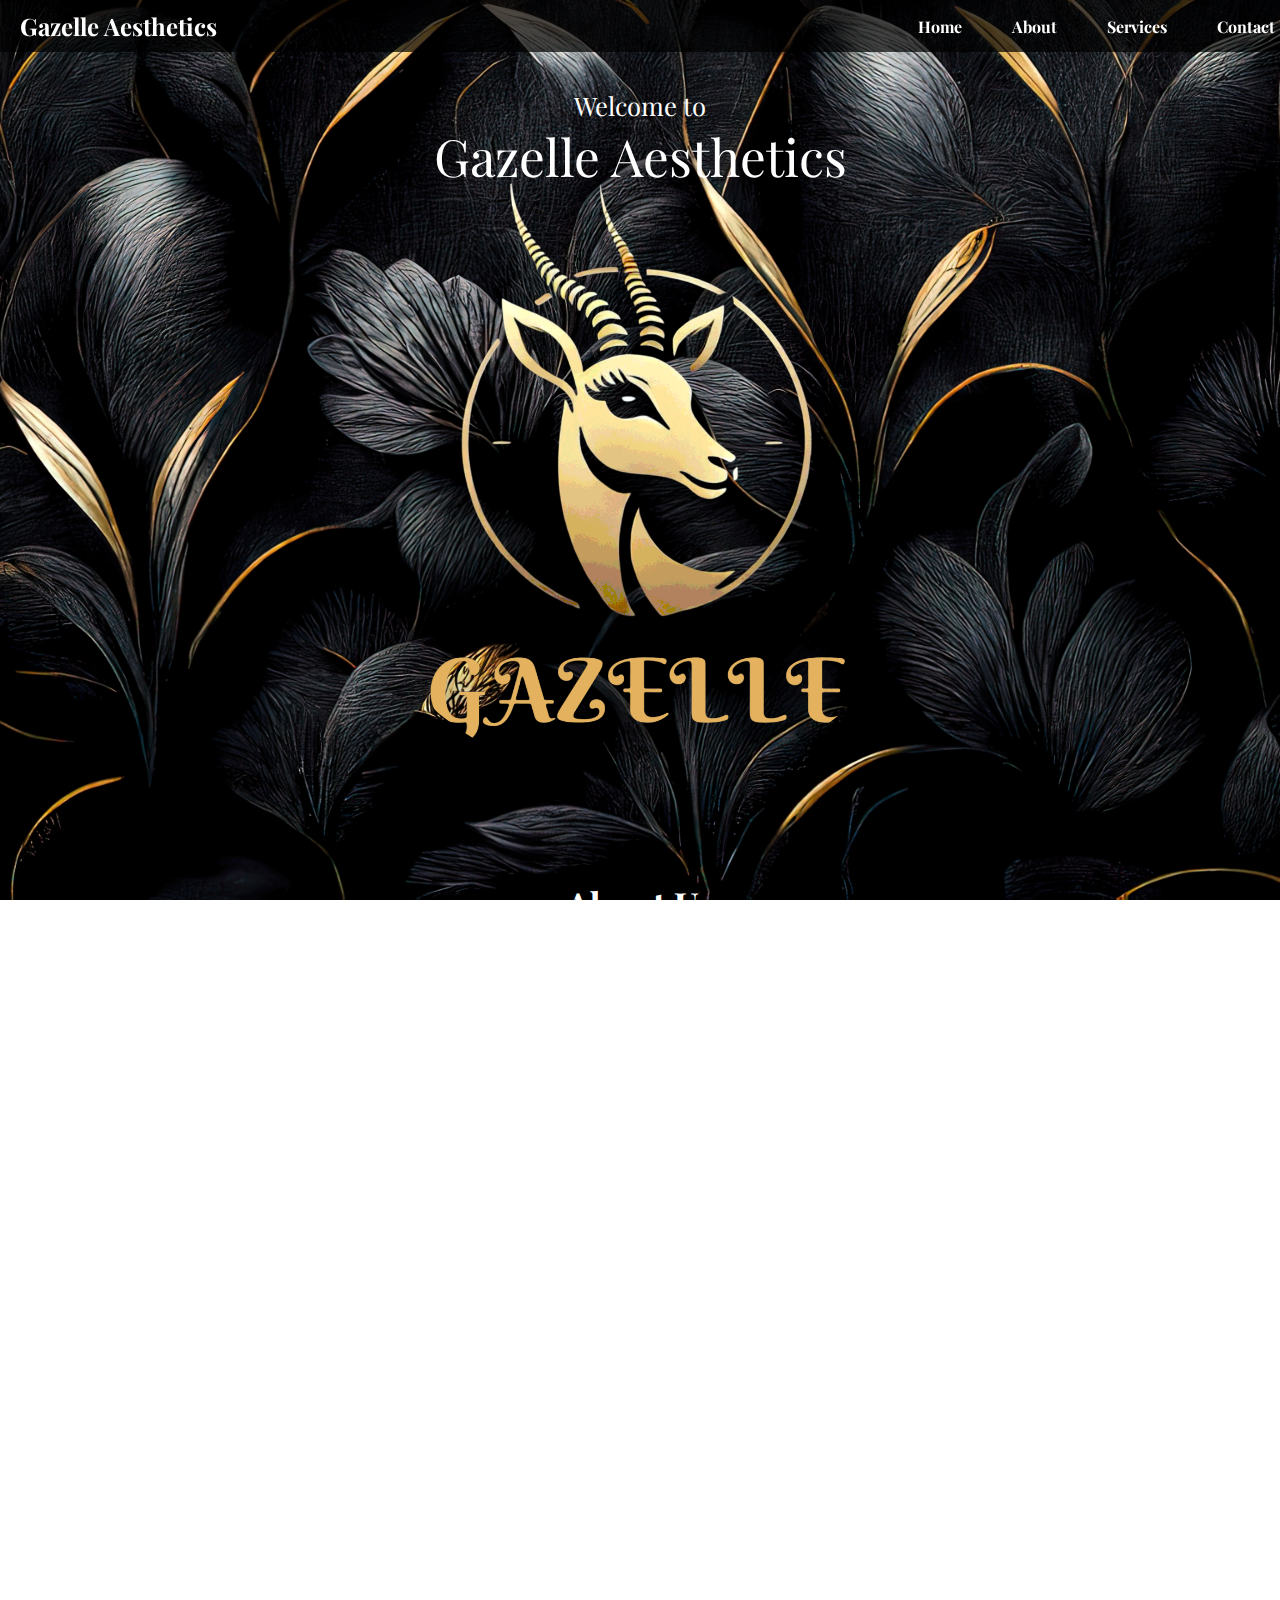
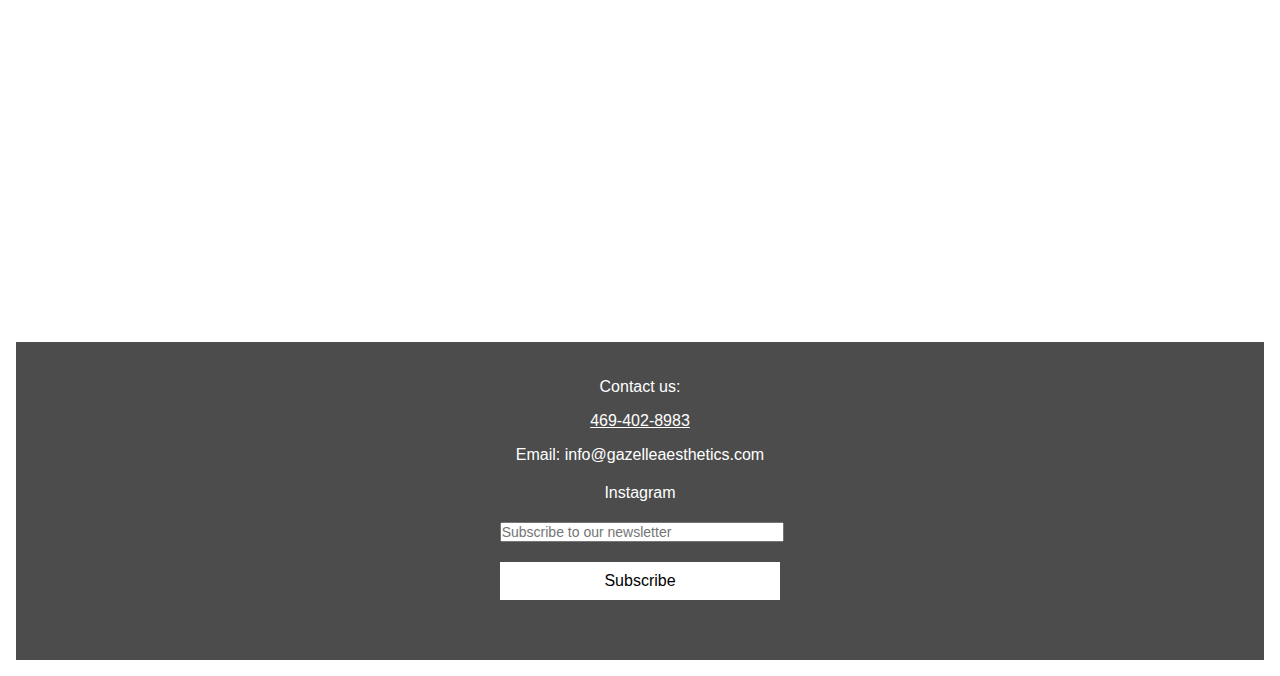
<file: index.html>
<!DOCTYPE html>
<html lang="en">
<head>
    <meta charset="UTF-8">
    <meta name="viewport" content="width=device-width, initial-scale=1.0">
    <title>Gazelle Aesthetics</title>
    <link href="https://fonts.googleapis.com/css2?family=Playfair+Display:wght@400;700&family=Merriweather:wght@400;700&family=Bodoni+Moda:wght@400;700&family=Libre+Baskerville:wght@400;700&display=swap" rel="stylesheet">
    <link rel="stylesheet" href="app.css">
</head>
<body class="fade-in">
    <header>
        <div class="logo">Gazelle Aesthetics</div>
        <nav>
            <ul>
                <li><a href="index.html" onclick="navigate(event, 'index.html')">Home</a></li>
                <li><a href="about.html" onclick="navigate(event, 'about.html')">About</a></li>
                <li><a href="services.html" onclick="navigate(event, 'services.html')">Services</a></li>
                <li><a href="contact.html" onclick="navigate(event, 'contact.html')">Contact</a></li>
            </ul>
        </nav>
    </header>

    <div id="main">
        <section class="hero">
            <img src="hero.jpg" alt="Hero Image">
            <div class="hero-text1">
                <div>Welcome to</div>
                <!--<p>Your beauty, our passion.</p>
                <button onclick="navigate(event, 'services.html')">Explore Services</button>-->
            </div>
            <div class="hero-text">
                <div>Gazelle Aesthetics</div>
            </div>
        </section>

        <section class="introduction">
            <h2>About Us</h2>
            <p>Gazelle Aesthetics offers top-notch aesthetic services including Weight Loss, B12, Botox, and Fillers to enhance your natural beauty.</p>
        </section>

        <section class="featured-services">
            <h2>Featured Services</h2>
            <div class="service">
                <h3>Weight Loss</h3>
                <p>Effective weight loss solutions tailored to your needs.</p>
            </div>
            <div class="service">
                <h3>B12</h3>
                <p>Boost your energy with our B12 treatments.</p>
            </div>
            <div class="service">
                <h3>Botox</h3>
                <p>Rejuvenate your appearance with our Botox services.</p>
            </div>
            <div class="service">
                <h3>Fillers</h3>
                <p>Get a youthful look with our professional fillers.</p>
            </div>
        </section>

        <section class="testimonials">
            <h2>Testimonials</h2>
            <blockquote>"Amazing service and fantastic results!" - Client A</blockquote>
            <blockquote>"Highly recommend Gazelle Aesthetics!" - Client B</blockquote>
        </section>

        <footer>
            <div class="contact-info">
                <p>Contact us:</p> <a href="tel:+1469-402-8983">469-402-8983</a>
                <p>Email: info@gazelleaesthetics.com</p>
            </div>
            <div class="social-media">
                <a href="https://www.instagram.com/gazelleaesthetics/" target="_blank">Instagram</a>
            </div>
            <div class="newsletter">
                <form id="newsletter-form">
                    <input type="email" placeholder="Subscribe to our newsletter" required>
                    <button type="submit">Subscribe</button>
                </form>
            </div>
        </footer>
    </div>

    <script src="app.js"></script>
</body>
</html>
</file>
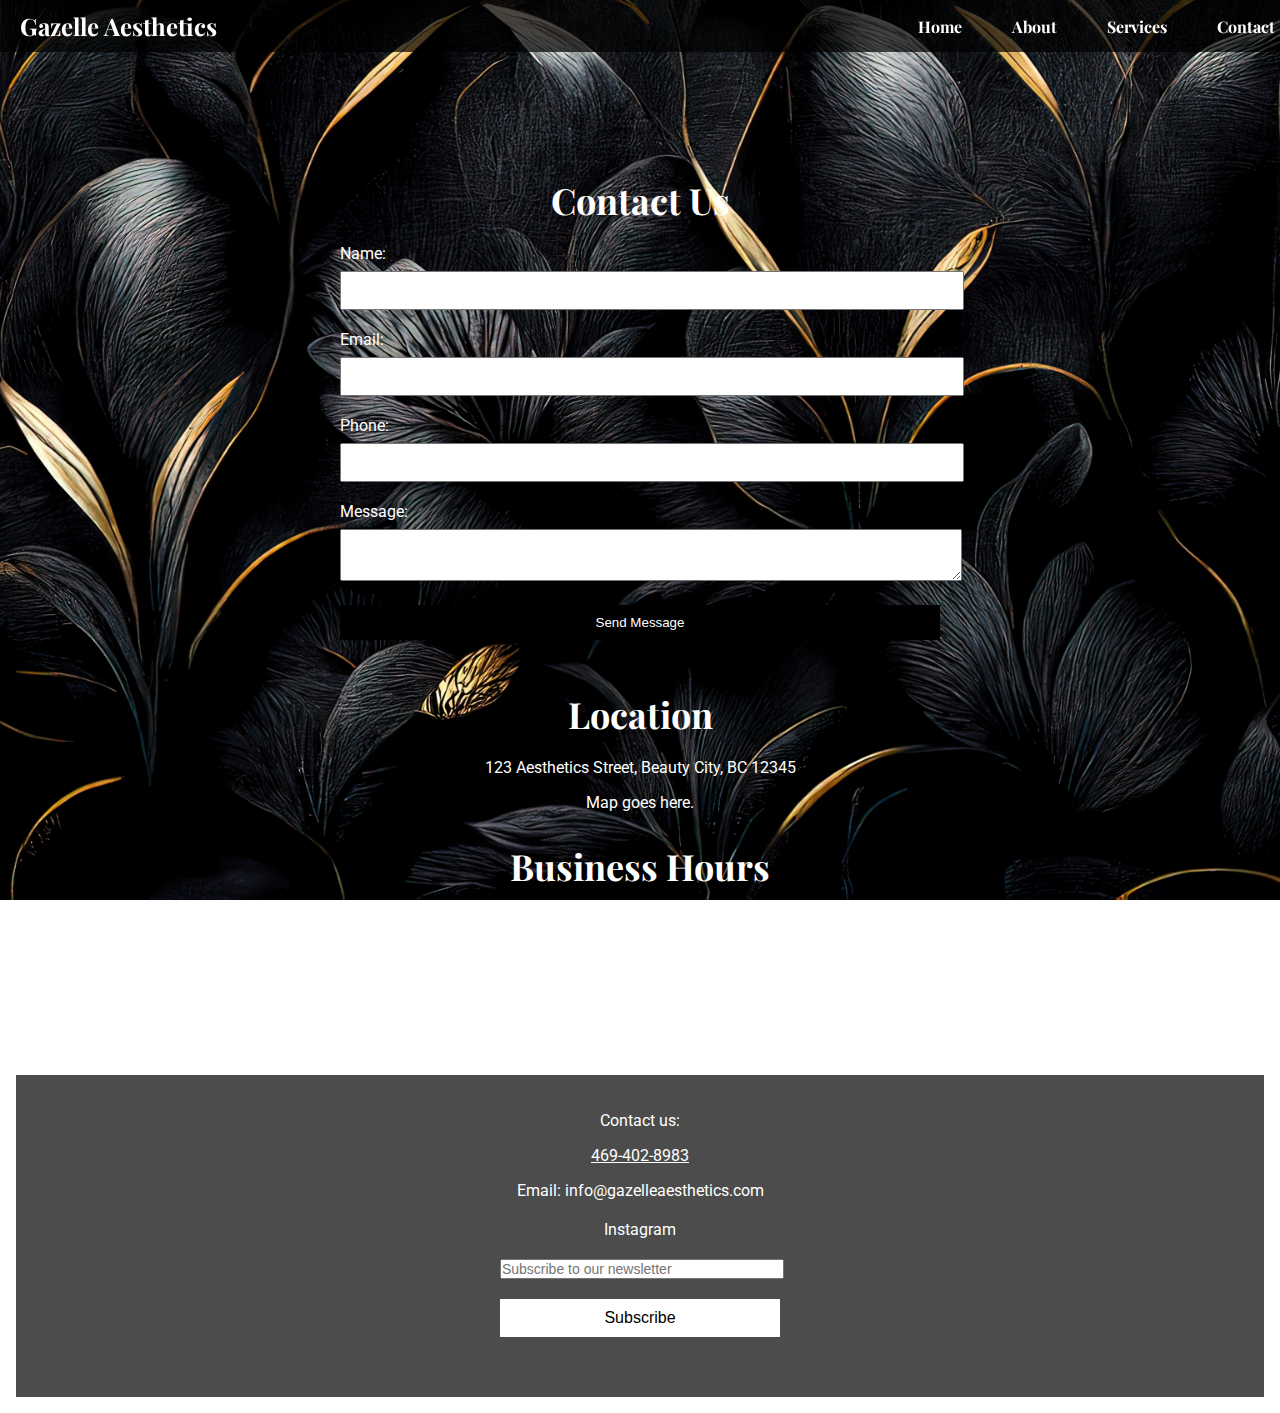
<file: contact.html>
<!DOCTYPE html>
<html lang="en">
<head>
    <meta charset="UTF-8">
    <meta name="viewport" content="width=device-width, initial-scale=1.0">
    <title>Contact - Gazelle Aesthetics</title>
    <link href="https://fonts.googleapis.com/css2?family=Playfair+Display:wght@400;700&family=Roboto:wght@300;400;700&display=swap" rel="stylesheet">
    <link rel="stylesheet" href="app.css">
</head>
<body class="fade-in">
    <header>
        <div class="logo">Gazelle Aesthetics</div>
        <nav>
            <ul>
                <li><a href="index.html" onclick="navigate(event, 'index.html')">Home</a></li>
                <li><a href="about.html" onclick="navigate(event, 'about.html')">About</a></li>
                <li><a href="services.html" onclick="navigate(event, 'services.html')">Services</a></li>
                <li><a href="contact.html" onclick="navigate(event, 'contact.html')">Contact</a></li>
            </ul>
        </nav>
    </header>

    <div id="main">
        <section class="contact">
            <h2>Contact Us</h2>
            <form>
                <label for="name">Name:</label>
                <input type="text" id="name" name="name" required>
                <label for="email">Email:</label>
                <input type="email" id="email" name="email" required>
                <label for="phone">Phone:</label>
                <input type="tel" id="phone" name="phone" required>
                <label for="message">Message:</label>
                <textarea id="message" name="message" required></textarea>
                <button type="submit">Send Message</button>
            </form>

            <h2>Location</h2>
            <p>123 Aesthetics Street, Beauty City, BC 12345</p>
            <div id="map">Map goes here.</div>

            <h2>Business Hours</h2>
            <p>Monday - Friday: 9 AM - 6 PM</p>
            <p>Saturday: 10 AM - 4 PM</p>
            <p>Sunday: Closed</p>
        </section>

        <footer>
            <div class="contact-info">
                <p>Contact us:</p> <a href="tel:+1469-402-8983">469-402-8983</a>
                <p>Email: info@gazelleaesthetics.com</p>
            </div>
            <div class="social-media">
                <a href="https://www.instagram.com/gazelleaesthetics/" target="_blank">Instagram</a>
            </div>
            <div class="newsletter">
                <form id="newsletter-form">
                    <input type="email" placeholder="Subscribe to our newsletter" required>
                    <button type="submit">Subscribe</button>
                </form>
            </div>
        </footer>
        
    </div>

    <script src="app.js"></script>
</body>
</html>
</file>
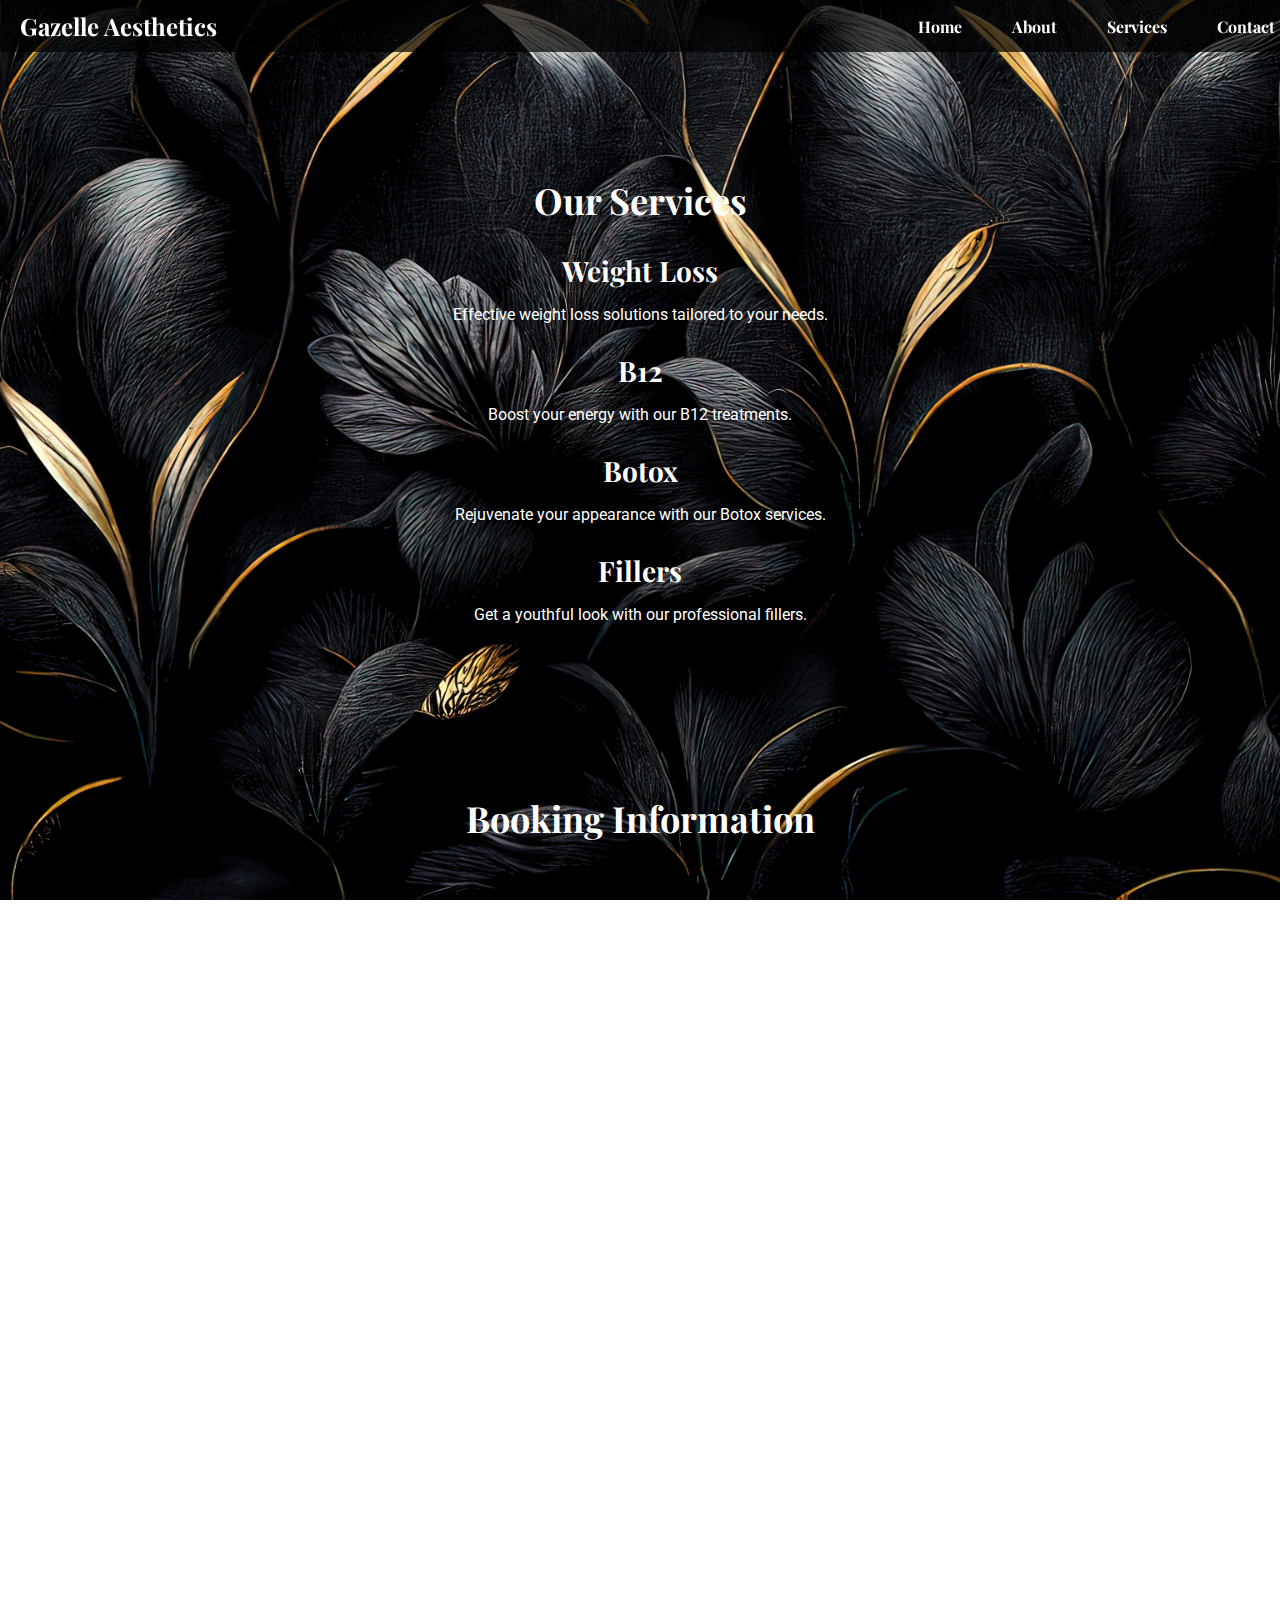
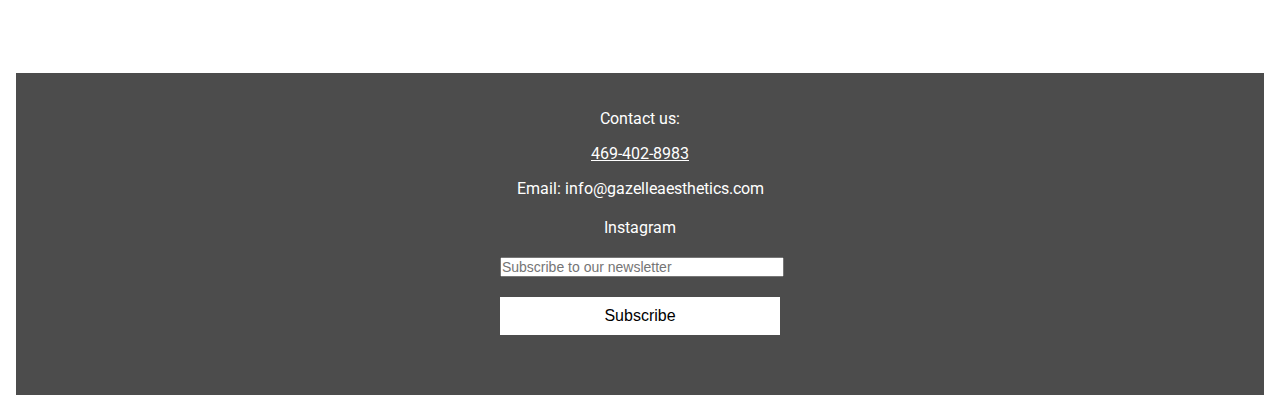
<file: services.html>
<!DOCTYPE html>
<html lang="en">
<head>
    <meta charset="UTF-8">
    <meta name="viewport" content="width=device-width, initial-scale=1.0">
    <title>Services - Gazelle Aesthetics</title>
    <link href="https://fonts.googleapis.com/css2?family=Playfair+Display:wght@400;700&family=Roboto:wght@300;400;700&display=swap" rel="stylesheet">
    <link rel="stylesheet" href="app.css">
</head>
<body class="fade-in">
    <header>
        <div class="logo">Gazelle Aesthetics</div>
        <nav>
            <ul>
                <li><a href="index.html" onclick="navigate(event, 'index.html')">Home</a></li>
                <li><a href="about.html" onclick="navigate(event, 'about.html')">About</a></li>
                <li><a href="services.html" onclick="navigate(event, 'services.html')">Services</a></li>
                <li><a href="contact.html" onclick="navigate(event, 'contact.html')">Contact</a></li>
            </ul>
        </nav>
    </header>

    <div id="main">
        <section class="services">
            <h2>Our Services</h2>
            <div class="service-category">
                <h3>Weight Loss</h3>
                <p>Effective weight loss solutions tailored to your needs.</p>
            </div>
            <div class="service-category">
                <h3>B12</h3>
                <p>Boost your energy with our B12 treatments.</p>
            </div>
            <div class="service-category">
                <h3>Botox</h3>
                <p>Rejuvenate your appearance with our Botox services.</p>
            </div>
            <div class="service-category">
                <h3>Fillers</h3>
                <p>Get a youthful look with our professional fillers.</p>
            </div>
        </section>

        <section class="booking-info">
            <h2>Booking Information</h2>
            <p><!-- Calendly inline widget begin -->
                <div class="calendly-inline-widget" data-url="https://calendly.com/osaydbhutta/30min" style="min-width:320px;height:700px;"></div>
                <script type="text/javascript" src="https://assets.calendly.com/assets/external/widget.js" async></script>
                <!-- Calendly inline widget end --></p>
            <p>To book any of our services, please contact us at <a href="tel:+1469-402-8983">469-402-8983</a> or email info@gazelleaesthetics.com.</p>
        </section>

        <footer>
            <div class="contact-info">
                <p>Contact us:</p> <a href="tel:+1469-402-8983">469-402-8983</a>
                <p>Email: info@gazelleaesthetics.com</p>
            </div>
            <div class="social-media">
                <a href="https://www.instagram.com/gazelleaesthetics/" target="_blank">Instagram</a>
                <!--a href="#">Facebook</a>
                <a href="#">Twitter</a>-->
            </div>
            <div class="newsletter">
                <form id="newsletter-form">
                    <input type="email" placeholder="Subscribe to our newsletter" required>
                    <button type="submit">Subscribe</button>
                </form>
            </div>
        </footer>
        
    </div>

    <script src="app.js"></script>
</body>
</html>
</file>
<file: app.css>
/* General styles */
body {
    font-family: 'Roboto', sans-serif;
    background: url('background.jpg') no-repeat center center fixed; 
    background-size: cover;
    margin: 0;
    padding: 0;
    color: white;
    transition: opacity 0.5s ease-in-out;
    opacity: 1;
}

body.fade-in {
    opacity: 1;
}

body.fade-out {
    opacity: 0;
}

header {
    background: rgba(0, 0, 0, 0.7);
    color: #fff;
    padding: 10px 20px;
    text-align: center;
    position: fixed;
    width: 100%;
    top: 0;
    z-index: 1000;
    font-family: 'Playfair Display', serif;
    display: flex;
    justify-content: space-between;
    align-items: center;
    transition: top 0.3s;
}

header.hidden {
    top: -100px; /* Hide the header */
}

a {
    color: white;
}

header .logo {
    font-size: 24px;
    font-weight: bold;
}

header nav ul {
    list-style-type: none;
    padding: 0;
    margin: 0;
    display: flex;
    justify-content: center;
    align-items: center;
    flex-wrap: wrap;
}

header nav ul li {
    margin: 0 15px;
}

header nav ul li a {
    color: #fff;
    text-decoration: none;
    font-weight: 700;
    padding: 5px 10px;
    transition: all 0.3s ease;
}

header nav ul li a:hover {
    background-color: #fff;
    color: #000;
    border-radius: 5px;
}

#main {
    transition: margin-left .5s;
    padding: 16px;
    margin-top: 70px; /* Adjust for fixed header */
}

.hero {
    position: relative;
    text-align: center;
    color: white;
    margin-top: 70px; /* Adjust for fixed header */
    font-family: 'Playfair Display', serif;
}

.hero img {
    width: 70vh; /* Adjust the width and height to your needs */
    height: 70vh;
    max-width: 100%;
    border-radius: 50%;
    object-fit: cover;
    object-position: center;
}

.hero-text1 {
    position: absolute;
    top: -8%; /* Adjust to make the text higher */
    left: 50%;
    transform: translate(-50%, -50%);
    padding: 20px;
    border-radius: 10px;
    font-size: 2vw; /* Adjusted for responsive scaling */
    z-index: 2;
    color: white;
}

.hero-text {
    position: absolute;
    top: 0%; /* Adjust to make the text higher */
    left: 50%;
    transform: translate(-50%, -50%);
    padding: 20px;
    border-radius: 10px;
    font-size: 4vw; /* Adjusted for responsive scaling */
    z-index: 2;
    color: white;
}

.introduction, .featured-services, .testimonials, .about, .services, .booking-info, .contact {
    padding: 60px 20px;
    text-align: center;
}

.introduction h2, .featured-services h2, .testimonials h2, .about h2, .services h2, .booking-info h2, .contact h2 {
    font-size: 36px;
    margin-bottom: 20px;
    font-family: 'Playfair Display', serif;
}

.service, .service-category {
    margin-bottom: 20px;
}

.service h3, .service-category h3 {
    font-size: 28px;
    margin-bottom: 10px;
    font-family: 'Playfair Display', serif;
}

footer {
    background: rgba(0, 0, 0, 0.7);
    color: #fff;
    padding: 20px 0;
    text-align: center;
    font-family: 'Roboto', sans-serif;
}

footer .contact-info, footer .social-media, footer .newsletter {
    margin-bottom: 20px;
}

footer .social-media a {
    color: #fff;
    margin: 0 10px;
    text-decoration: none;
    transition: all 0.3s ease;
}

footer .social-media a:hover {
    color: #ddd;
}

footer .newsletter form {
    display: inline-block;
}

footer .newsletter input[type="email"] {
    padding: 0px;
    font-size: 14px;
}

footer .newsletter button {
    padding: 10px;
    font-size: 16px;
    background: #fff;
    color: #000;
    border: none;
    cursor: pointer;
    transition: all 0.3s ease;
}

footer .newsletter button:hover {
    background: #ccc;
}

/* Contact form styles */
form {
    max-width: 600px;
    margin: 0 auto;
    text-align: left;
}

form label {
    display: block;
    margin-bottom: 8px;
}

form input, form textarea, form button {
    width: 100%;
    padding: 10px;
    margin-bottom: 20px;
}

form button {
    background: #000;
    color: #fff;
    border: none;
    cursor: pointer;
    transition: all 0.3s ease;
}

form button:hover {
    background: #444;
}

/* Responsive Styles */
@media (max-width: 768px) {
    header {
        flex-direction: column;
    }

    header .logo {
        font-size: 20px;
        margin-bottom: 10px;
    }

    header nav ul {
        flex-wrap: nowrap;
        overflow-x: auto;
    }

    header nav ul li {
        margin: 10px;
        white-space: nowrap;
    }

    .hero img {
        width: 50vh; /* Adjust the width and height to your needs */
        height: 50vh;
    }

    .hero-text1 {
        top: -8%;
    }

    .hero-text {
        top: 0%;
    }

    .introduction h2, .featured-services h2, .testimonials h2, .about h2, .services h2, .booking-info h2, .contact h2 {
        font-size: 28px;
    }

    .service h3, .service-category h3 {
        font-size: 24px;
    }

    footer .newsletter input[type="email"] {
        width: 100%;
        margin-bottom: 10px;
    }

    footer .newsletter button {
        width: 100%;
    }
}

@media (max-width: 480px) {
    header .logo {
        font-size: 18px;
    }

    .hero img {
        width: 40vh; /* Adjust the width and height to your needs */
        height: 40vh;
    }

    .hero-text {
        top: 0%;
    }

    .hero-text1 {
        top: -8%;
    }

    .introduction h2, .featured-services h2, .testimonials h2, .about h2, .services h2, .booking-info h2, .contact h2 {
        font-size: 24px;
    }

    .service h3, .service-category h3 {
        font-size: 20px;
    }
}
</file>
